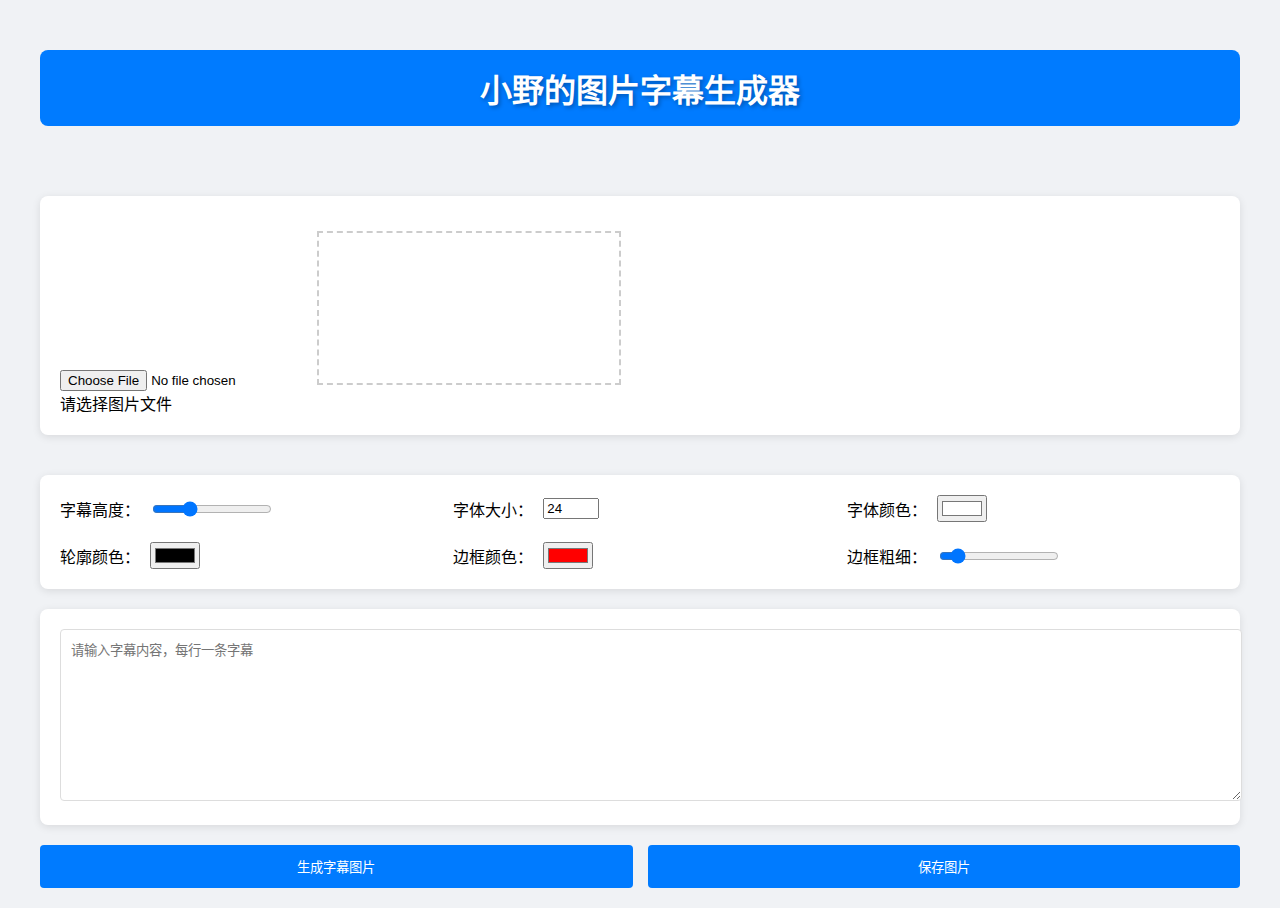
<file: 02.图片字幕生成器/index.html>
<!DOCTYPE html>
<html lang="zh-CN">
<head>
  <meta charset="UTF-8">
  <meta name="viewport" content="width=device-width, initial-scale=1.0">
  <title>图片字幕生成器</title>
  <link rel="stylesheet" href="style.css">
</head>
<body>
  <div class="container">
  <h1>小野的图片字幕生成器</h1>
    <div class="upload-section">
      <input type="file" id="imageInput" accept="image/*">
      <canvas id="previewCanvas"></canvas>
      <div class="upload-status" id="uploadStatus">请选择图片文件</div>
    </div>
    
    <div class="controls">
      <div class="style-controls">
        <div>
          <label>字幕高度：</label>
          <input type="range" id="subHeight" min="30" max="100" value="50">
        </div>
        <div>
          <label>字体大小：</label>
          <input type="number" id="fontSize" min="12" max="72" value="24">
        </div>
        <div>
          <label>字体颜色：</label>
          <input type="color" id="textColor" value="#ffffff">
        </div>
        <div>
          <label>轮廓颜色：</label>
          <input type="color" id="strokeColor" value="#000000">
        </div>
        <div>
          <label>边框颜色：</label>
          <input type="color" id="borderColor" value="#ff0000">
        </div>
        <div>
          <label>边框粗细：</label>
          <input type="range" id="borderWidth" min="1" max="10" value="2">
        </div>
      </div>
      
      <div class="text-input">
        <textarea id="subtitleText" placeholder="请输入字幕内容，每行一条字幕"></textarea>
      </div>
      
      <div class="actions">
        <button onclick="generateSubtitle()">生成字幕图片</button>
        <button onclick="saveImage()">保存图片</button>
      </div>
    </div>
  </div>
  <script src="app.js"></script>
</body>
</html>
</file>
<file: 02.图片字幕生成器/style.css>
body {
  margin: 0;
  padding: 20px;
  font-family: 'Segoe UI', Arial, sans-serif;
  background: #f0f2f5;
}

h1 {
  text-align: center;
  margin: 30px 0;
  padding: 15px 0;
  background: #007bff;
  color: white;
  text-shadow: 2px 2px 4px rgba(0,0,0,0.3);
  border-radius: 8px;
}

.container {
  max-width: 1200px;
  margin: 0 auto;
  display: flex;
  gap: 40px;
  flex-direction: column;
}

.upload-section {
  flex: 1;
  background: white;
  padding: 20px;
  border-radius: 8px;
  box-shadow: 0 2px 8px rgba(0,0,0,0.1);
}

#previewCanvas {
  max-width: 100%;
  border: 2px dashed #ccc;
  margin-top: 15px;
}

.controls {
  flex: 1;
  display: flex;
  flex-direction: column;
  gap: 20px;
}

.style-controls {
  background: white;
  padding: 20px;
  border-radius: 8px;
  display: grid;
  grid-template-columns: repeat(3, 1fr);
  gap: 20px;
  box-shadow: 0 2px 8px rgba(0,0,0,0.1);
}

.style-controls div {
  display: flex;
  align-items: center;
  gap: 10px;
}

.style-controls div {
  display: flex;
  align-items: center;
  gap: 10px;
}

.text-input {
  flex: 1;
  background: white;
  padding: 20px;
  border-radius: 8px;
  box-shadow: 0 2px 8px rgba(0,0,0,0.1);
}

#subtitleText {
  width: 100%;
  height: 150px;
  padding: 10px;
  border: 1px solid #ddd;
  border-radius: 4px;
  resize: vertical;
}

.actions {
  display: flex;
  gap: 15px;
}

button {
  flex: 1;
  padding: 12px 20px;
  border: none;
  border-radius: 4px;
  background: #007bff;
  color: white;
  cursor: pointer;
  transition: background 0.3s;
}

button:hover {
  background: #0056b3;
}

input[type="range"] {
  width: 120px;
}
</file>
